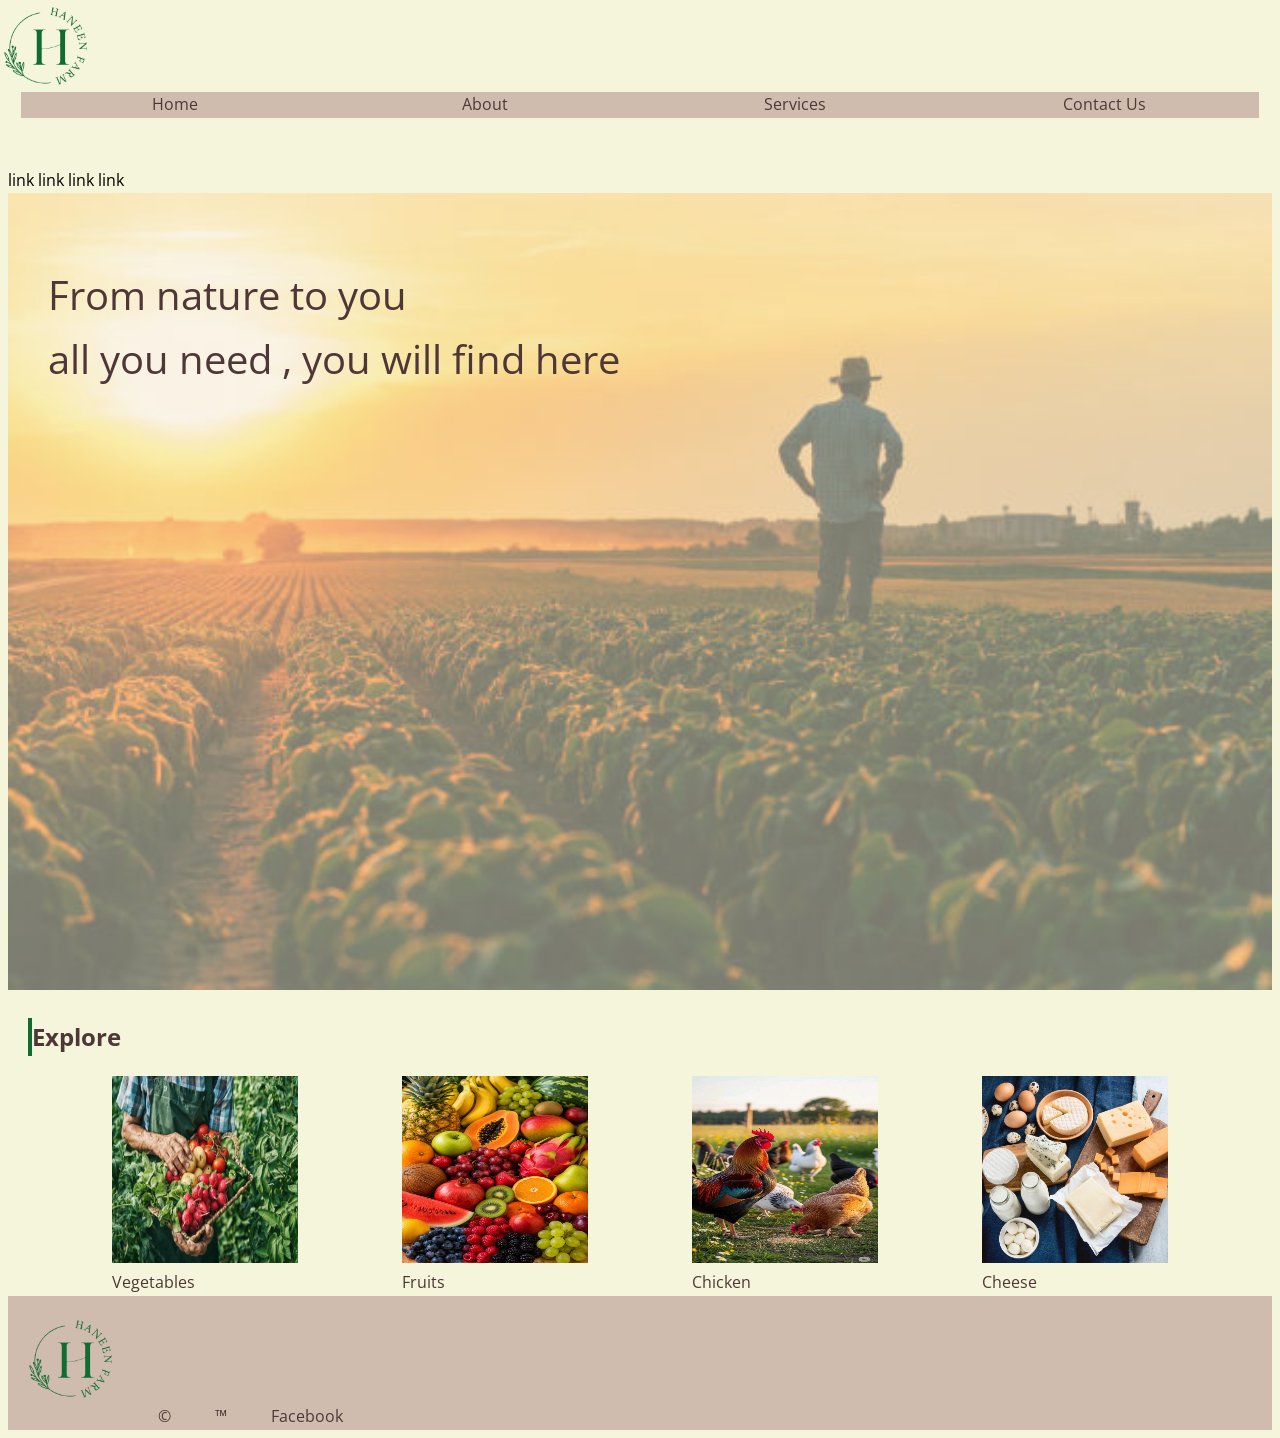
<file: index.html>
<!DOCTYPE html>
<html>
    <head>
        <meta charset="UTF-8" />
        <meta name="description" content=" this is a farm to shop from your organic need" />
        <title>Haneen Farm</title>
        <link rel="stylesheet" href="css/style.css">
        <link rel="preconnect" href="https://fonts.googleapis.com">
        <link rel="preconnect" href="https://fonts.gstatic.com" crossorigin>
        <link href="https://fonts.googleapis.com/css2?family=Cairo:wght@200..1000&family=Inter:ital,opsz,wght@0,
        14..32,100..900;1,14..32,100..900&family=Jomhuria&family=Open+Sans:ital,wght@0,300..800;1,300..800&family
        =Playfair+Display:ital,wght@0,400..900;1,400..900&display=swap" rel="stylesheet">
    </head>
    <body>
        <header>
          <img class="logo-img-top" src="images/logo.jpeg" alt="logo">
        <!-- <h1>Haneen Farm</h1> -->
        <ul>
            <li>Home</li>
            <li>About</li>
            <li>Services</li>
            <li>Contact Us</li>
        </ul>
        </header>
        <nav>
            <a>link</a>
            <a>link</a>
            <a>link</a>
            <a>link</a>
        </nav>
        <section class="introsec">
            <img class="farm-img" src="images/farm.jpg" alt="farm">
            <p class="intro">From nature to you<br>
            all you need , you will find here</p>
        </section>
        <section>
          <h2>Explore</h2>
          <div class="flex-container">
            <figure>
              <img class="explore" src="images/vegetables.jpeg" alt="Vegetables">
              <figcaption>Vegetables</figcaption>
            </figure>
            <figure>
              <img class="explore" src="images/fruits.jpeg" alt="Fruits">
              <figcaption>Fruits</figcaption>
            </figure>
            <figure>
              <img class="explore" src="images/chicken.jpeg" alt="Chicken">
              <figcaption>Chicken</figcaption>
            </figure>
            <figure>
              <img class="explore" src="images/cheese.jpeg" alt="Cheese">
              <figcaption>Cheese</figcaption>
            </figure>
            </div>
        </section>
        <footer>
          <img class="logo-img" src="images/logo-brown.jpeg" alt="logo">
            <p>&copy;</p>
            <p>&trade;</p>
            <p>Facebook</p>
        </footer>
        

    </body>
</html>
</file>
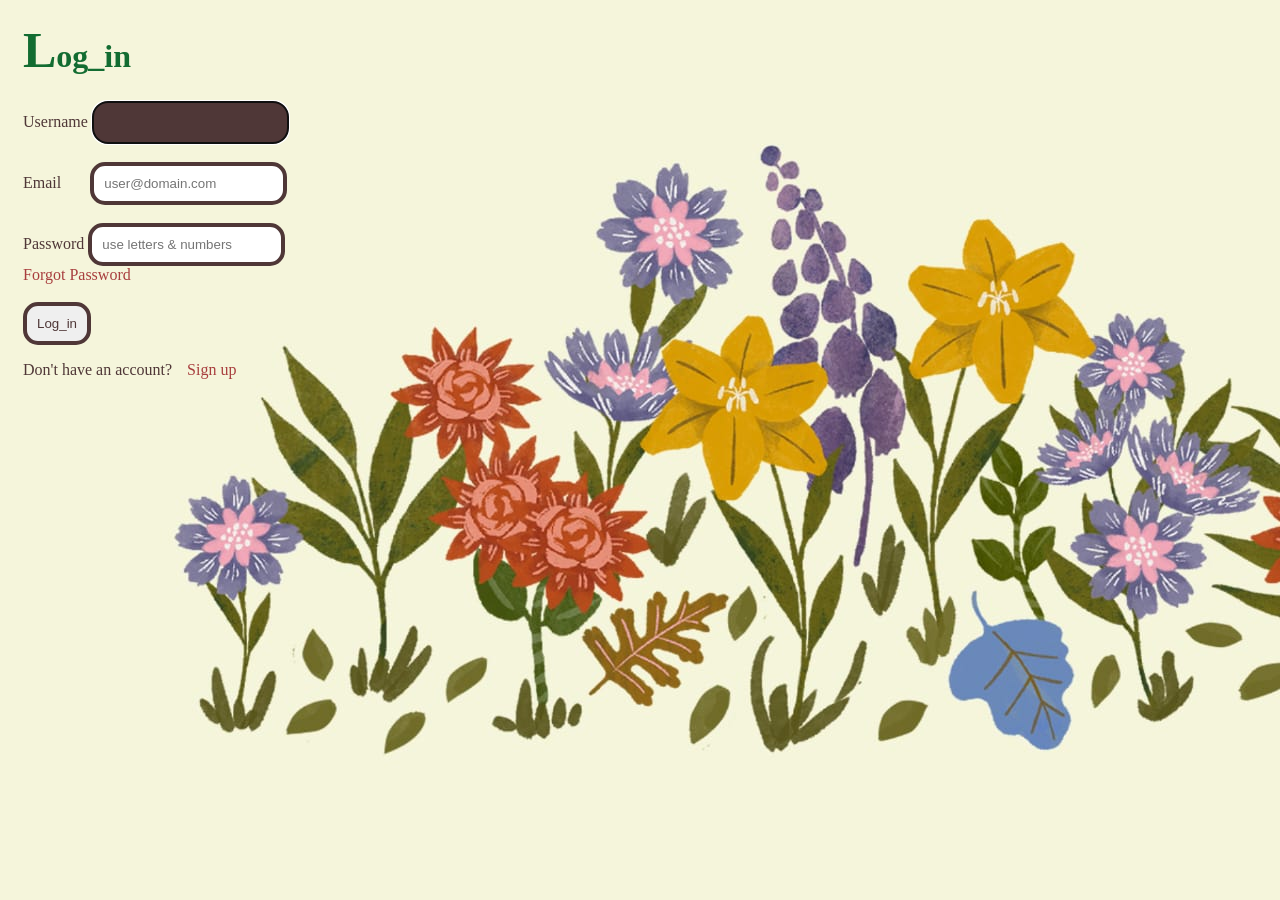
<file: login_2.html>
<!DOCTYPE html>
<html>
    <head>
        <meta charset="UTF-8" />
        <meta name="description" content=" this is a farm to shop from your organic need" />
        <title>Haneen Farm</title>
        <link rel="stylesheet" href="css/login.css">
    </head>
    <body>
      <h1>Log_in</h1>
      <form action="file.php" method="post">
        <div>
          <label>Username</label>
          <input type="text" name="user" required autofocus />
        </div>
        <br />
        <div>
          <label>Email</label>
          <input class="email" type="email" name="mail" required placeholder="user@domain.com" />
        </div>
        <br />
        <div>
          <label>Password</label>
          <input type="password"
                 name="pass" 
                 required 
                 placeholder="use letters & numbers" 
                 title="Use a strong password" />
        </div>
        <a href="">Forgot Password</a>
        <br />
        <br />
        <input class="login" type="submit" value="Log_in" />
      </form>
      <p>Don't have an account?<a href="">Sign up</a></p>
    </body>
</html>
</file>
<file: css/style.css>
body {
  background-color: #f5f5dc;
  font-family: "Open Sans", sans-serif;
  line-height: 1.6;
  box-sizing: border-box;
}

body::selection {
  background-color: #75523a;
  color: white;
}

h1, h2, p{
  margin:20px;
  
}
.farm-img {
  width: 100%;
  height:auto;
  opacity: 0.5;
  transition-duration: 1s;
  transition-delay: 0.5s;
  transition-property: opacity;
  transition-timing-function: linear
}

/* not percentage */
img {
 height: 186.2px;
 width: 186.2px;
}

footer p {
  display: inline;
}

.logo-img-top {
  height:10%;
  width: 10%;
  position: relative;
  top: -25px;
  left: -25px;
}

.logo-img {
  height:10%;
  width: 10%;
  position: relative;
}

footer {
  background-color: #d0bcaf;
}

h2 {
  border-left: 4px solid  #126c31;
}

h1, h2, li, p, figcaption {
  color: rgb(79, 55, 55);
}

ul {
  list-style: none;
  padding: 0;
  margin: 0;
  display: flex;
  flex-direction: row;
  justify-content: center;
}

li {
  width: calc(98% / 4);
  background-color: #d0bcaf;
  position: relative;
  bottom: 50px;
  text-align: center;
}

.flex-container {
  display: flex;
  flex-direction: row;
  flex-wrap: nowrap;
  justify-content: space-evenly;
}

figure {
  margin: 0; /* user agent give it default margin */
  width: 186.2px;
}


.introsec {
  position: relative;
} 

.intro {
  position: absolute;
  top:50px;
  left: 20px;
  font-size: 40px;
}

.farm-img:hover {
  opacity: 1.0;
}

.explore {
  transition-duration: 1s;
  transition-delay: 0.2s;
  transition-property: width, heigth;
  transition-timing-function: linear;
}
.explore:hover {
  height: 200px;
  width: 200px;
}
</file>
<file: css/login.css>
body {
  background: url(../images/flower.jpeg), #f5f5dc;
  box-sizing: border-box;
}

label, p, input.login {
  color: rgb(79, 55, 55);
  margin-left: 15px;
}

h1 {
  color: #126c31;
  margin-left: 15px;
}

h1::first-letter {
  font-size: 50px;
}

input {
  padding: 10px;
  border-radius: 15px;
  border: 4px solid  rgb(79, 55, 55);
}

input:focus {
  background-color: rgb(79, 55, 55);
  color: white;
}

a {
  color: rgb(168, 62, 62);
  margin: 15px;
  text-decoration: none;
}

input.email {
  margin-left: 25px;
}
</file>
